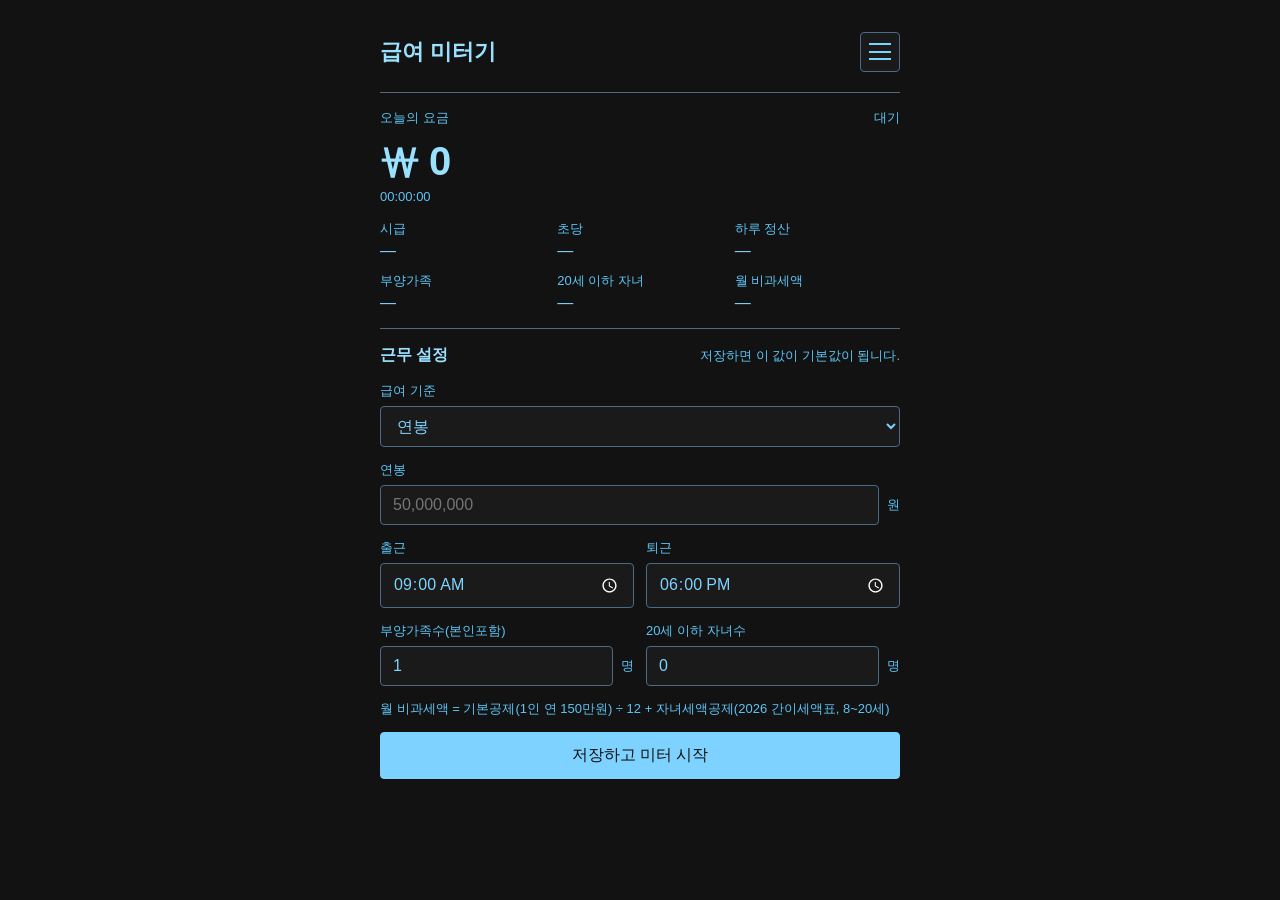
<file: index.html>
<!DOCTYPE html>
<html lang="ko">
  <head>
    <meta charset="UTF-8" />
    <meta name="viewport" content="width=device-width, initial-scale=1" />
    <title>월급 미터기 | 월급 계산기, 시급 미터기, 일급 계산기</title>
    <meta
      name="description"
      content="시급 미터기, 월급 미터기, 월급 계산기, 연봉 계산기, 일급 계산기. 출퇴근 시간 기준으로 급여가 실시간으로 쌓이는 급여 미터기입니다."
    />
    <meta
      name="keywords"
      content="월급 계산기, 미터기, 시급 미터기, 월급 미터기, 시급 계산기, 일급 계산기, 연봉 계산기, 급여 미터기, 실시간 급여, 하루 정산"
    />
    <meta name="author" content="시급 미터기" />
    <link rel="canonical" href="https://choisangsoo.github.io/wage/" />
    <meta property="og:type" content="website" />
    <meta property="og:locale" content="ko_KR" />
    <meta property="og:title" content="시급 미터기 | 월급 계산기, 월급 미터기" />
    <meta
      property="og:description"
      content="월급 계산기, 시급 미터기, 월급 미터기, 일급 계산기. 근무 시간 동안 급여가 실시간으로 올라갑니다."
    />
    <meta property="og:url" content="https://choisangsoo.github.io/wage/" />
    <meta name="twitter:card" content="summary" />
    <link rel="stylesheet" href="styles.css" />
  </head>
  <body>
    <div class="drawer-backdrop" id="drawer-backdrop"></div>
    <aside class="site-drawer" id="site-drawer" aria-hidden="true" aria-label="사이트 메뉴">
      <div class="drawer-head">
        <span>메뉴</span>
        <button type="button" class="drawer-close" id="drawer-close">닫기</button>
      </div>
      <nav>
        <a href="index.html" aria-current="page">미터기</a>
        <a href="about.html">소개</a>
        <a href="privacy.html">개인정보처리방침</a>
        <a href="contact.html">문의</a>
        <a href="ads.html">광고/제휴</a>
      </nav>
    </aside>
    <main class="app">
      <div class="app-head">
        <h1>급여 미터기</h1>
        <button type="button" class="menu-btn" id="menu-btn" aria-controls="site-drawer" aria-expanded="false" aria-label="메뉴 열기">
          <span></span>
          <span></span>
          <span></span>
        </button>
      </div>

      <section class="meter" aria-live="polite">
        <div class="meter-top">
          <span>오늘의 요금</span>
          <span id="status-pill">대기</span>
        </div>
        <p id="fare" class="fare">₩ 0</p>
        <p id="elapsed" class="elapsed">00:00:00</p>
        <dl class="stats">
          <div>
            <dt>시급</dt>
            <dd id="hourly">—</dd>
          </div>
          <div>
            <dt>초당</dt>
            <dd id="per-second">—</dd>
          </div>
          <div>
            <dt id="daily-label">하루 정산</dt>
            <dd id="daily">—</dd>
          </div>
        </dl>
        <dl class="stats">
          <div>
            <dt>부양가족</dt>
            <dd id="family-count">—</dd>
          </div>
          <div>
            <dt>20세 이하 자녀</dt>
            <dd id="child-count">—</dd>
          </div>
          <div>
            <dt>월 비과세액</dt>
            <dd id="tax-free">—</dd>
          </div>
        </dl>
      </section>

      <section class="panel">
        <div class="panel-head">
          <h2>근무 설정</h2>
          <p id="save-note" class="save-note">저장하면 이 값이 기본값이 됩니다.</p>
        </div>
        <form id="settings-form" class="form" novalidate>
          <label class="field">
            <span>급여 기준</span>
            <select id="pay-type" name="payType">
              <option value="annual">연봉</option>
              <option value="monthly">월급</option>
              <option value="daily">일급</option>
            </select>
          </label>
          <label class="field">
            <span id="amount-label">연봉</span>
            <div class="field-row">
              <input
                id="salary"
                name="salary"
                type="text"
                inputmode="numeric"
                autocomplete="off"
                placeholder="50,000,000"
              />
              <em>원</em>
            </div>
          </label>
          <div class="time-grid">
            <label class="field">
              <span>출근</span>
              <input id="start-time" name="startTime" type="time" required />
            </label>
            <label class="field">
              <span>퇴근</span>
              <input id="end-time" name="endTime" type="time" required />
            </label>
          </div>
          <div class="time-grid">
            <label class="field">
              <span>부양가족수(본인포함)</span>
              <div class="field-row">
                <input
                  id="dependents"
                  name="dependents"
                  type="number"
                  inputmode="numeric"
                  min="1"
                  max="20"
                  step="1"
                  required
                />
                <em>명</em>
              </div>
            </label>
            <label class="field">
              <span>20세 이하 자녀수</span>
              <div class="field-row">
                <input
                  id="children"
                  name="children"
                  type="number"
                  inputmode="numeric"
                  min="0"
                  max="19"
                  step="1"
                  required
                />
                <em>명</em>
              </div>
            </label>
          </div>
          <p class="hint">월 비과세액 = 기본공제(1인 연 150만원) ÷ 12 + 자녀세액공제(2026 간이세액표, 8~20세)</p>
          <p id="form-error" class="form-error" hidden></p>
          <button type="submit" class="save-btn">저장하고 미터 시작</button>
        </form>
      </section>
    </main>
    <script src="nav.js"></script>
    <script src="app.js"></script>
  </body>
</html>
</file>
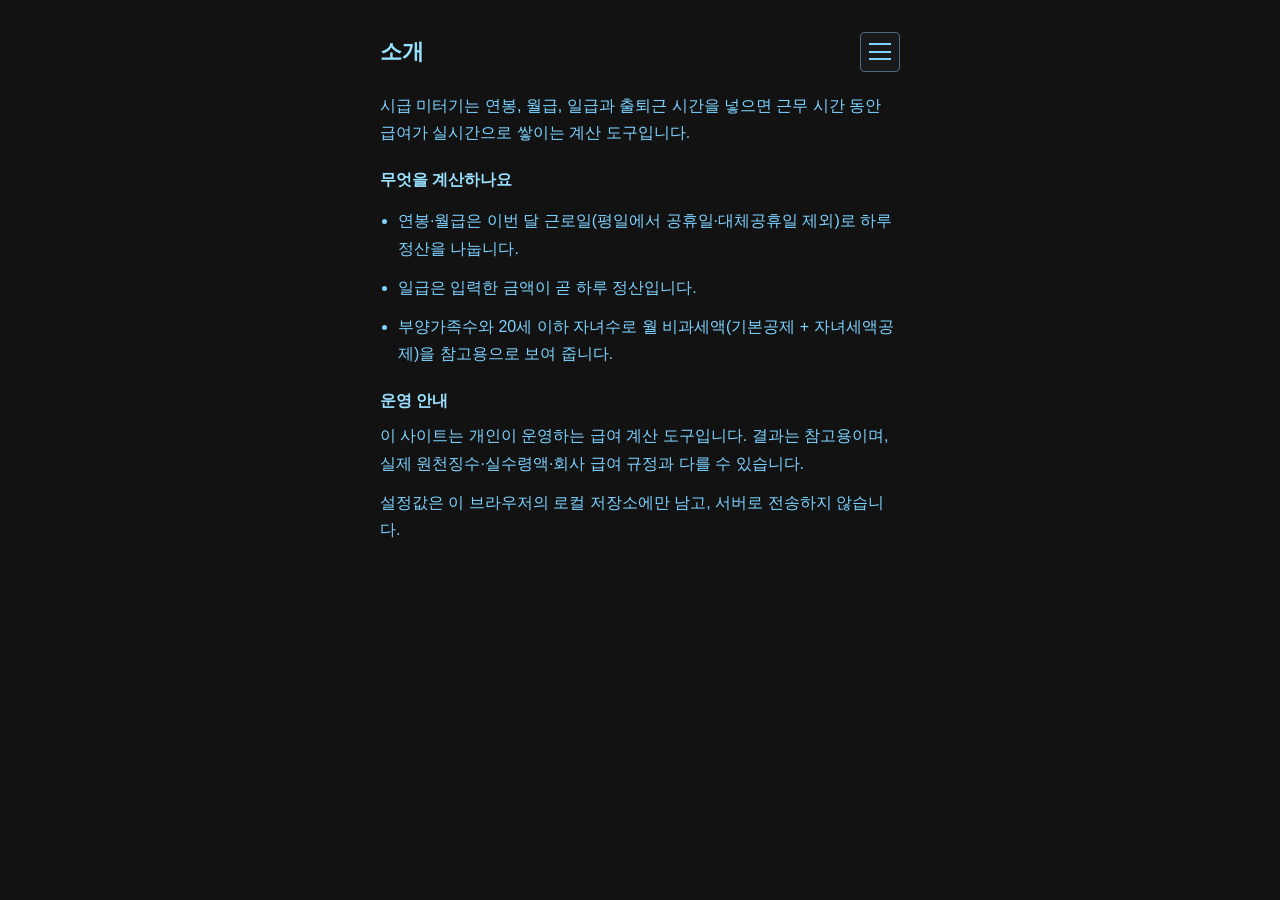
<file: about.html>
<!DOCTYPE html>
<html lang="ko">
  <head>
    <meta charset="UTF-8" />
    <meta name="viewport" content="width=device-width, initial-scale=1" />
    <title>소개 | 시급 미터기, 월급 계산기, 월급 미터기</title>
    <meta
      name="description"
      content="시급 미터기 소개. 월급 계산기, 연봉 계산기, 일급 계산기, 월급 미터기로 출퇴근 시간에 맞춰 실시간 급여를 확인하는 방법을 안내합니다."
    />
    <meta
      name="keywords"
      content="시급 미터기, 월급 계산기, 월급 미터기, 미터기, 시급 계산기, 일급 계산기, 연봉 계산기, 급여 미터기"
    />
    <link rel="canonical" href="https://choisangsoo.github.io/wage/about.html" />
    <meta property="og:type" content="website" />
    <meta property="og:locale" content="ko_KR" />
    <meta property="og:title" content="소개 | 시급 미터기, 월급 계산기" />
    <meta
      property="og:description"
      content="월급 계산기, 시급 미터기, 월급 미터기 소개. 연봉·월급·일급으로 실시간 급여를 계산합니다."
    />
    <meta property="og:url" content="https://choisangsoo.github.io/wage/about.html" />
    <link rel="stylesheet" href="styles.css" />
  </head>
  <body>
    <div class="drawer-backdrop" id="drawer-backdrop"></div>
    <aside class="site-drawer" id="site-drawer" aria-hidden="true" aria-label="사이트 메뉴">
      <div class="drawer-head">
        <span>메뉴</span>
        <button type="button" class="drawer-close" id="drawer-close">닫기</button>
      </div>
      <nav>
        <a href="index.html">미터기</a>
        <a href="about.html" aria-current="page">소개</a>
        <a href="privacy.html">개인정보처리방침</a>
        <a href="contact.html">문의</a>
        <a href="ads.html">광고/제휴</a>
      </nav>
    </aside>
    <main class="app">
      <div class="app-head">
        <h1>소개</h1>
        <button type="button" class="menu-btn" id="menu-btn" aria-controls="site-drawer" aria-expanded="false" aria-label="메뉴 열기">
          <span></span>
          <span></span>
          <span></span>
        </button>
      </div>
      <article class="prose">
        <p>
          시급 미터기는 연봉, 월급, 일급과 출퇴근 시간을 넣으면 근무 시간 동안 급여가
          실시간으로 쌓이는 계산 도구입니다.
        </p>
        <h2>무엇을 계산하나요</h2>
        <ul>
          <li>연봉·월급은 이번 달 근로일(평일에서 공휴일·대체공휴일 제외)로 하루 정산을 나눕니다.</li>
          <li>일급은 입력한 금액이 곧 하루 정산입니다.</li>
          <li>부양가족수와 20세 이하 자녀수로 월 비과세액(기본공제 + 자녀세액공제)을 참고용으로 보여 줍니다.</li>
        </ul>
        <h2>운영 안내</h2>
        <p>
          이 사이트는 개인이 운영하는 급여 계산 도구입니다. 결과는 참고용이며, 실제 원천징수·실수령액·회사
          급여 규정과 다를 수 있습니다.
        </p>
        <p>설정값은 이 브라우저의 로컬 저장소에만 남고, 서버로 전송하지 않습니다.</p>
      </article>
    </main>
    <script src="nav.js"></script>
  </body>
</html>
</file>
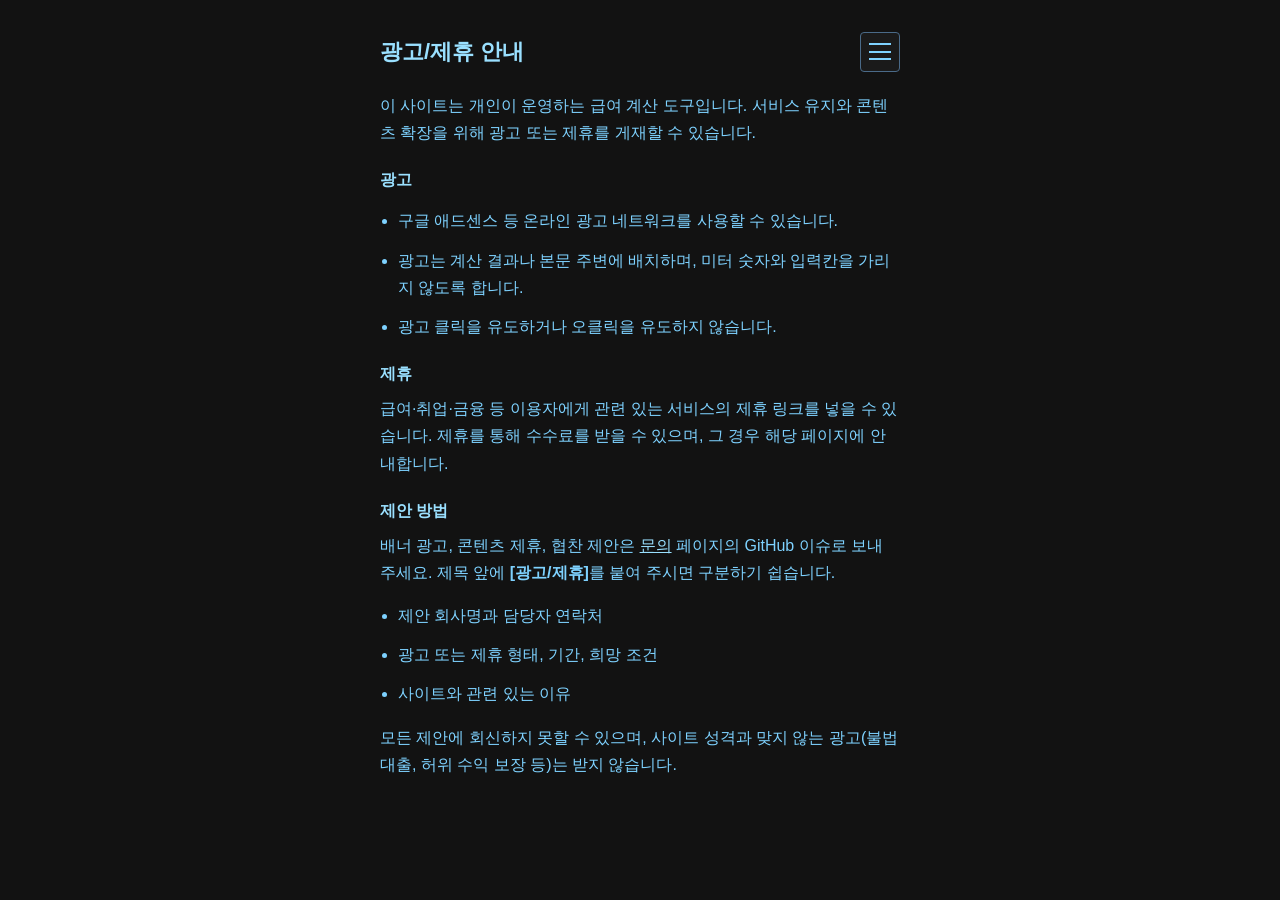
<file: ads.html>
<!DOCTYPE html>
<html lang="ko">
  <head>
    <meta charset="UTF-8" />
    <meta name="viewport" content="width=device-width, initial-scale=1" />
    <title>광고/제휴 안내 | 시급 미터기, 월급 계산기</title>
    <meta
      name="description"
      content="시급 미터기, 월급 계산기, 월급 미터기 광고 및 제휴 안내. 급여 계산 도구 제휴 제안을 받습니다."
    />
    <meta
      name="keywords"
      content="시급 미터기, 월급 계산기, 월급 미터기, 미터기, 광고, 제휴"
    />
    <link rel="canonical" href="https://choisangsoo.github.io/wage/ads.html" />
    <meta property="og:type" content="website" />
    <meta property="og:locale" content="ko_KR" />
    <meta property="og:title" content="광고/제휴 안내 | 시급 미터기" />
    <meta
      property="og:description"
      content="시급 미터기, 월급 계산기, 월급 미터기 광고·제휴 안내입니다."
    />
    <meta property="og:url" content="https://choisangsoo.github.io/wage/ads.html" />
    <link rel="stylesheet" href="styles.css" />
  </head>
  <body>
    <div class="drawer-backdrop" id="drawer-backdrop"></div>
    <aside class="site-drawer" id="site-drawer" aria-hidden="true" aria-label="사이트 메뉴">
      <div class="drawer-head">
        <span>메뉴</span>
        <button type="button" class="drawer-close" id="drawer-close">닫기</button>
      </div>
      <nav>
        <a href="index.html">미터기</a>
        <a href="about.html">소개</a>
        <a href="privacy.html">개인정보처리방침</a>
        <a href="contact.html">문의</a>
        <a href="ads.html" aria-current="page">광고/제휴</a>
      </nav>
    </aside>
    <main class="app">
      <div class="app-head">
        <h1>광고/제휴 안내</h1>
        <button type="button" class="menu-btn" id="menu-btn" aria-controls="site-drawer" aria-expanded="false" aria-label="메뉴 열기">
          <span></span>
          <span></span>
          <span></span>
        </button>
      </div>
      <article class="prose">
        <p>
          이 사이트는 개인이 운영하는 급여 계산 도구입니다. 서비스 유지와 콘텐츠 확장을 위해
          광고 또는 제휴를 게재할 수 있습니다.
        </p>
        <h2>광고</h2>
        <ul>
          <li>구글 애드센스 등 온라인 광고 네트워크를 사용할 수 있습니다.</li>
          <li>광고는 계산 결과나 본문 주변에 배치하며, 미터 숫자와 입력칸을 가리지 않도록 합니다.</li>
          <li>광고 클릭을 유도하거나 오클릭을 유도하지 않습니다.</li>
        </ul>
        <h2>제휴</h2>
        <p>
          급여·취업·금융 등 이용자에게 관련 있는 서비스의 제휴 링크를 넣을 수 있습니다.
          제휴를 통해 수수료를 받을 수 있으며, 그 경우 해당 페이지에 안내합니다.
        </p>
        <h2>제안 방법</h2>
        <p>
          배너 광고, 콘텐츠 제휴, 협찬 제안은
          <a href="contact.html">문의</a> 페이지의 GitHub 이슈로 보내 주세요. 제목 앞에
          <strong>[광고/제휴]</strong>를 붙여 주시면 구분하기 쉽습니다.
        </p>
        <ul>
          <li>제안 회사명과 담당자 연락처</li>
          <li>광고 또는 제휴 형태, 기간, 희망 조건</li>
          <li>사이트와 관련 있는 이유</li>
        </ul>
        <p>
          모든 제안에 회신하지 못할 수 있으며, 사이트 성격과 맞지 않는 광고(불법 대출, 허위 수익
          보장 등)는 받지 않습니다.
        </p>
      </article>
    </main>
    <script src="nav.js"></script>
  </body>
</html>
</file>
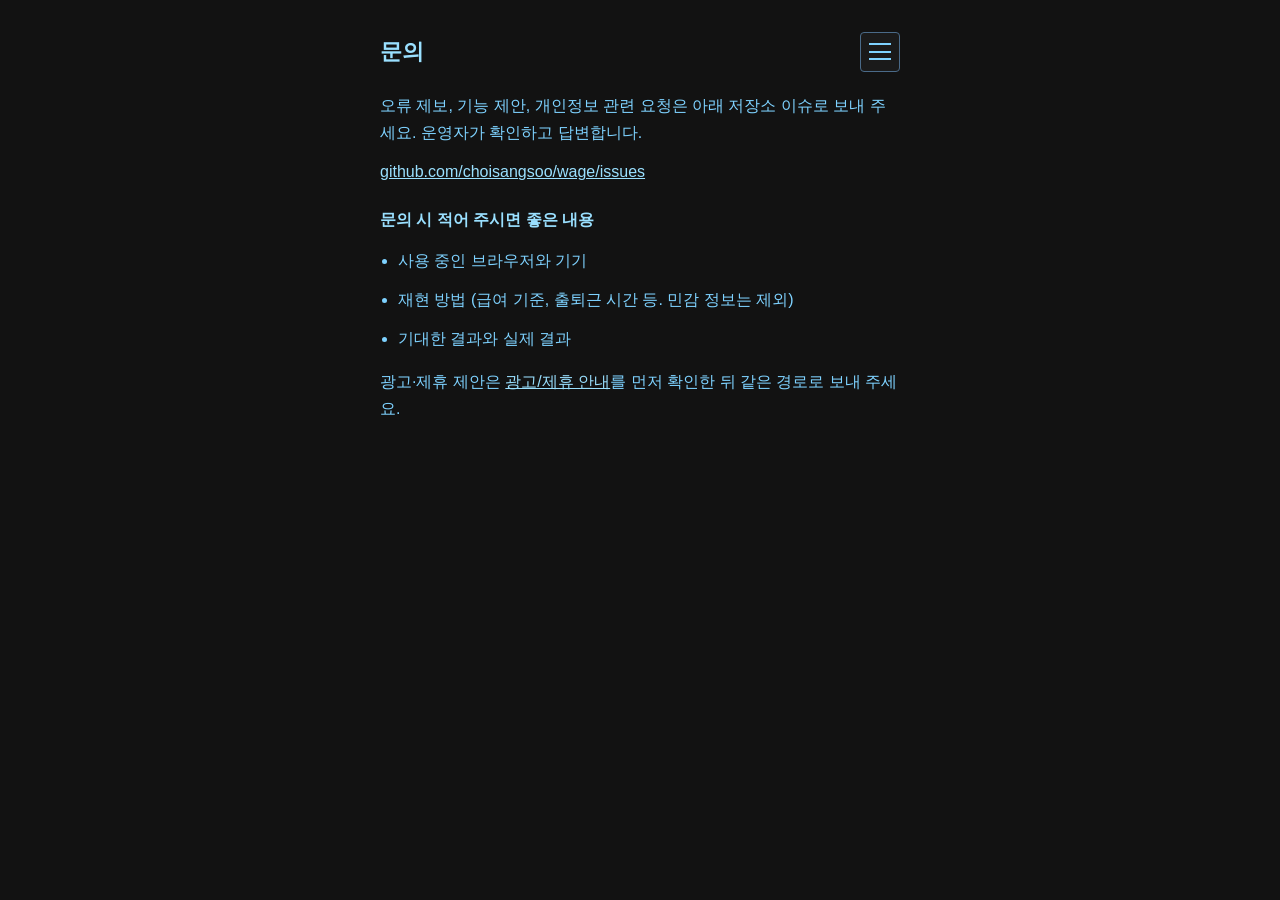
<file: contact.html>
<!DOCTYPE html>
<html lang="ko">
  <head>
    <meta charset="UTF-8" />
    <meta name="viewport" content="width=device-width, initial-scale=1" />
    <title>문의 | 시급 미터기, 월급 계산기, 월급 미터기</title>
    <meta
      name="description"
      content="시급 미터기, 월급 계산기, 월급 미터기, 일급 계산기 문의. 오류 제보와 기능 제안은 GitHub 이슈로 보내 주세요."
    />
    <meta
      name="keywords"
      content="시급 미터기, 월급 계산기, 월급 미터기, 미터기, 문의"
    />
    <link rel="canonical" href="https://choisangsoo.github.io/wage/contact.html" />
    <meta property="og:type" content="website" />
    <meta property="og:locale" content="ko_KR" />
    <meta property="og:title" content="문의 | 시급 미터기, 월급 계산기" />
    <meta
      property="og:description"
      content="시급 미터기, 월급 계산기, 월급 미터기 문의 안내입니다."
    />
    <meta property="og:url" content="https://choisangsoo.github.io/wage/contact.html" />
    <link rel="stylesheet" href="styles.css" />
  </head>
  <body>
    <div class="drawer-backdrop" id="drawer-backdrop"></div>
    <aside class="site-drawer" id="site-drawer" aria-hidden="true" aria-label="사이트 메뉴">
      <div class="drawer-head">
        <span>메뉴</span>
        <button type="button" class="drawer-close" id="drawer-close">닫기</button>
      </div>
      <nav>
        <a href="index.html">미터기</a>
        <a href="about.html">소개</a>
        <a href="privacy.html">개인정보처리방침</a>
        <a href="contact.html" aria-current="page">문의</a>
        <a href="ads.html">광고/제휴</a>
      </nav>
    </aside>
    <main class="app">
      <div class="app-head">
        <h1>문의</h1>
        <button type="button" class="menu-btn" id="menu-btn" aria-controls="site-drawer" aria-expanded="false" aria-label="메뉴 열기">
          <span></span>
          <span></span>
          <span></span>
        </button>
      </div>
      <article class="prose">
        <p>
          오류 제보, 기능 제안, 개인정보 관련 요청은 아래 저장소 이슈로 보내 주세요. 운영자가
          확인하고 답변합니다.
        </p>
        <p>
          <a href="https://github.com/choisangsoo/wage/issues" rel="noopener noreferrer"
            >github.com/choisangsoo/wage/issues</a
          >
        </p>
        <h2>문의 시 적어 주시면 좋은 내용</h2>
        <ul>
          <li>사용 중인 브라우저와 기기</li>
          <li>재현 방법 (급여 기준, 출퇴근 시간 등. 민감 정보는 제외)</li>
          <li>기대한 결과와 실제 결과</li>
        </ul>
        <p>광고·제휴 제안은 <a href="ads.html">광고/제휴 안내</a>를 먼저 확인한 뒤 같은 경로로 보내 주세요.</p>
      </article>
    </main>
    <script src="nav.js"></script>
  </body>
</html>
</file>
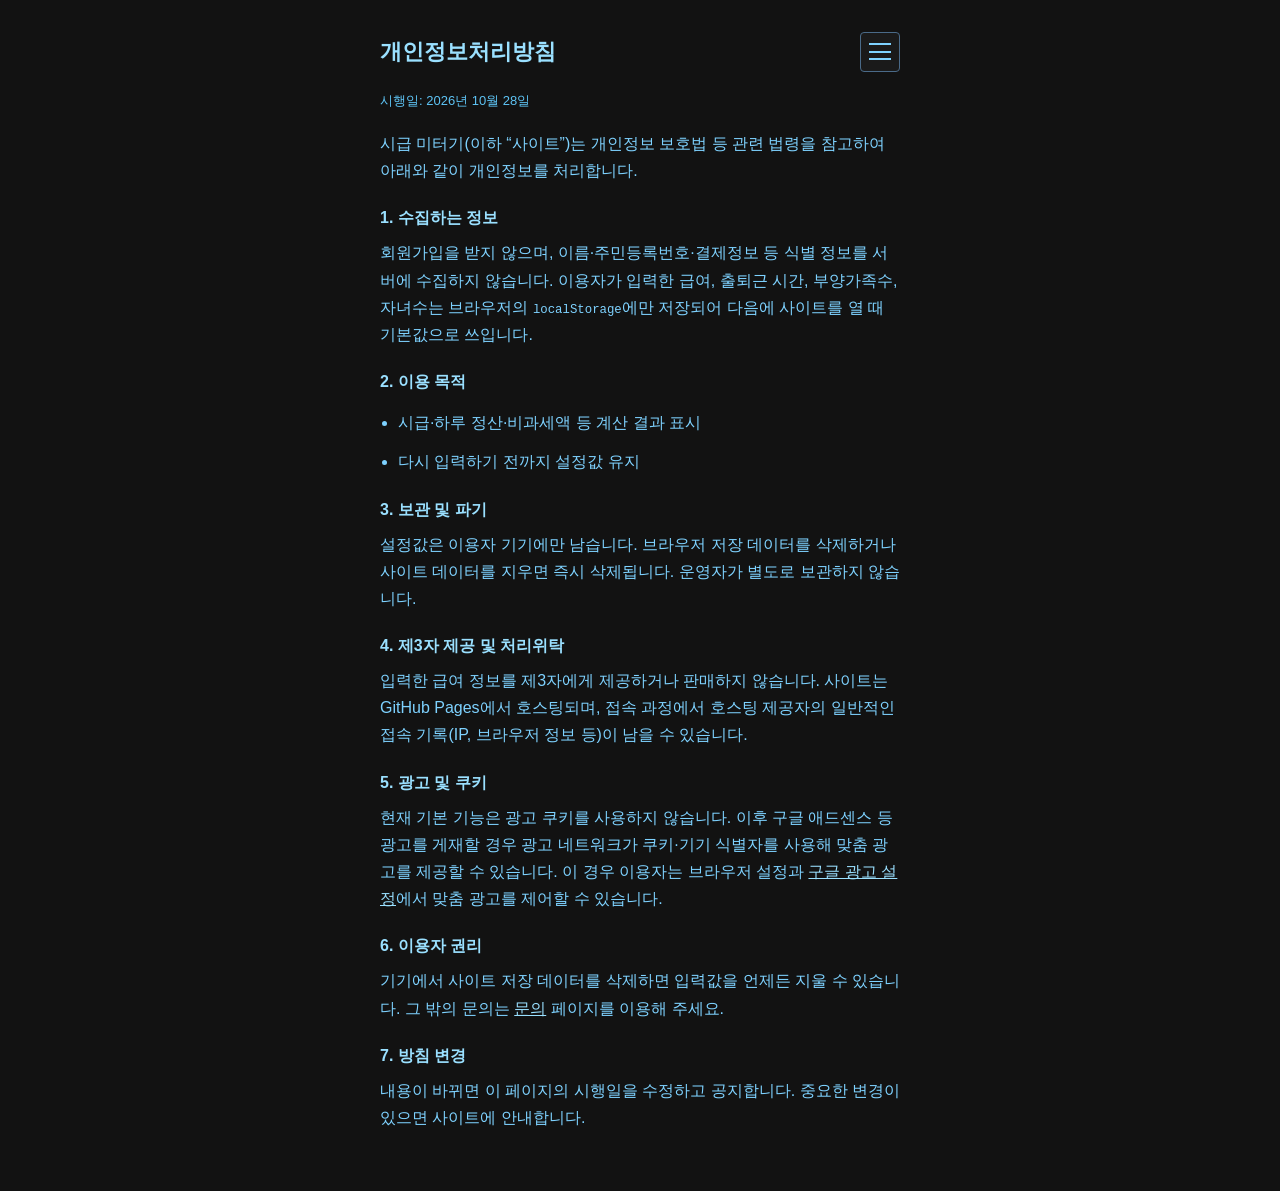
<file: privacy.html>
<!DOCTYPE html>
<html lang="ko">
  <head>
    <meta charset="UTF-8" />
    <meta name="viewport" content="width=device-width, initial-scale=1" />
    <title>개인정보처리방침 | 시급 미터기, 월급 계산기</title>
    <meta
      name="description"
      content="시급 미터기, 월급 계산기, 월급 미터기 개인정보처리방침. 급여 입력값은 브라우저에만 저장되며 서버로 전송하지 않습니다."
    />
    <meta
      name="keywords"
      content="시급 미터기, 월급 계산기, 월급 미터기, 개인정보처리방침, 미터기"
    />
    <link rel="canonical" href="https://choisangsoo.github.io/wage/privacy.html" />
    <meta property="og:type" content="website" />
    <meta property="og:locale" content="ko_KR" />
    <meta property="og:title" content="개인정보처리방침 | 시급 미터기" />
    <meta
      property="og:description"
      content="시급 미터기, 월급 계산기 개인정보처리방침. 입력값은 기기에만 저장됩니다."
    />
    <meta property="og:url" content="https://choisangsoo.github.io/wage/privacy.html" />
    <link rel="stylesheet" href="styles.css" />
  </head>
  <body>
    <div class="drawer-backdrop" id="drawer-backdrop"></div>
    <aside class="site-drawer" id="site-drawer" aria-hidden="true" aria-label="사이트 메뉴">
      <div class="drawer-head">
        <span>메뉴</span>
        <button type="button" class="drawer-close" id="drawer-close">닫기</button>
      </div>
      <nav>
        <a href="index.html">미터기</a>
        <a href="about.html">소개</a>
        <a href="privacy.html" aria-current="page">개인정보처리방침</a>
        <a href="contact.html">문의</a>
        <a href="ads.html">광고/제휴</a>
      </nav>
    </aside>
    <main class="app">
      <div class="app-head">
        <h1>개인정보처리방침</h1>
        <button type="button" class="menu-btn" id="menu-btn" aria-controls="site-drawer" aria-expanded="false" aria-label="메뉴 열기">
          <span></span>
          <span></span>
          <span></span>
        </button>
      </div>
      <p class="updated">시행일: 2026년 10월 28일</p>
      <article class="prose">
        <p>
          시급 미터기(이하 “사이트”)는 개인정보 보호법 등 관련 법령을 참고하여 아래와 같이
          개인정보를 처리합니다.
        </p>
        <h2>1. 수집하는 정보</h2>
        <p>
          회원가입을 받지 않으며, 이름·주민등록번호·결제정보 등 식별 정보를 서버에 수집하지 않습니다.
          이용자가 입력한 급여, 출퇴근 시간, 부양가족수, 자녀수는 브라우저의
          <code>localStorage</code>에만 저장되어 다음에 사이트를 열 때 기본값으로 쓰입니다.
        </p>
        <h2>2. 이용 목적</h2>
        <ul>
          <li>시급·하루 정산·비과세액 등 계산 결과 표시</li>
          <li>다시 입력하기 전까지 설정값 유지</li>
        </ul>
        <h2>3. 보관 및 파기</h2>
        <p>
          설정값은 이용자 기기에만 남습니다. 브라우저 저장 데이터를 삭제하거나 사이트 데이터를
          지우면 즉시 삭제됩니다. 운영자가 별도로 보관하지 않습니다.
        </p>
        <h2>4. 제3자 제공 및 처리위탁</h2>
        <p>
          입력한 급여 정보를 제3자에게 제공하거나 판매하지 않습니다. 사이트는 GitHub Pages에서
          호스팅되며, 접속 과정에서 호스팅 제공자의 일반적인 접속 기록(IP, 브라우저 정보 등)이
          남을 수 있습니다.
        </p>
        <h2>5. 광고 및 쿠키</h2>
        <p>
          현재 기본 기능은 광고 쿠키를 사용하지 않습니다. 이후 구글 애드센스 등 광고를 게재할 경우
          광고 네트워크가 쿠키·기기 식별자를 사용해 맞춤 광고를 제공할 수 있습니다. 이 경우
          이용자는 브라우저 설정과
          <a href="https://adssettings.google.com" rel="noopener noreferrer">구글 광고 설정</a>에서
          맞춤 광고를 제어할 수 있습니다.
        </p>
        <h2>6. 이용자 권리</h2>
        <p>
          기기에서 사이트 저장 데이터를 삭제하면 입력값을 언제든 지울 수 있습니다. 그 밖의 문의는
          <a href="contact.html">문의</a> 페이지를 이용해 주세요.
        </p>
        <h2>7. 방침 변경</h2>
        <p>
          내용이 바뀌면 이 페이지의 시행일을 수정하고 공지합니다. 중요한 변경이 있으면 사이트에
          안내합니다.
        </p>
      </article>
    </main>
    <script src="nav.js"></script>
  </body>
</html>
</file>
<file: styles.css>
* {
  box-sizing: border-box;
}

html,
body {
  margin: 0;
  min-height: 100%;
  background: #121212;
  color: #7ed2ff;
  color-scheme: dark;
  font-family: -apple-system, BlinkMacSystemFont, "Apple SD Gothic Neo", "Noto Sans KR", sans-serif;
}

body {
  padding: 32px 16px 48px;
}

body.drawer-open {
  overflow: hidden;
}

.app {
  width: min(520px, 100%);
  margin: 0 auto;
}

.app-head {
  display: flex;
  align-items: center;
  justify-content: space-between;
  gap: 12px;
  margin-bottom: 20px;
}

.app-head h1 {
  margin-bottom: 0;
}

.menu-btn {
  flex: 0 0 auto;
  display: grid;
  gap: 5px;
  width: 40px;
  height: 40px;
  padding: 10px 8px;
  border: 1px solid #4a6a88;
  border-radius: 4px;
  background: #1a1a1a;
  cursor: pointer;
}

.menu-btn span {
  display: block;
  height: 2px;
  background: #7ed2ff;
}

.drawer-backdrop {
  position: fixed;
  inset: 0;
  z-index: 30;
  background: rgba(0, 0, 0, 0.55);
  opacity: 0;
  visibility: hidden;
  pointer-events: none;
  transition: opacity 0.2s ease, visibility 0.2s ease;
}

.drawer-backdrop.is-open {
  opacity: 1;
  visibility: visible;
  pointer-events: auto;
}

.site-drawer {
  position: fixed;
  top: 0;
  right: 0;
  z-index: 40;
  display: flex;
  flex-direction: column;
  width: min(280px, 86vw);
  height: 100%;
  background: #1a1a1a;
  border-left: 1px solid #4a6a88;
  opacity: 0;
  visibility: hidden;
  pointer-events: none;
  transition: opacity 0.2s ease, visibility 0.2s ease;
}

.site-drawer.is-open {
  opacity: 1;
  visibility: visible;
  pointer-events: auto;
}

.drawer-head {
  display: flex;
  align-items: center;
  justify-content: space-between;
  gap: 12px;
  padding: 18px 16px;
  border-bottom: 1px solid #4a6a88;
  color: #9ae0ff;
  font-weight: 700;
}

.drawer-close {
  padding: 6px 10px;
  border: 1px solid #4a6a88;
  border-radius: 4px;
  background: transparent;
  color: #7ed2ff;
  font: inherit;
  font-size: 13px;
  cursor: pointer;
}

.site-drawer nav {
  display: grid;
  padding: 8px;
}

.site-drawer nav a {
  padding: 12px;
  color: #7ed2ff;
  text-decoration: none;
}

.site-drawer nav a:hover,
.site-drawer nav a[aria-current="page"] {
  color: #9ae0ff;
  background: #121212;
}

.prose p,
.prose li {
  margin: 0 0 12px;
  line-height: 1.7;
}

.prose h2 {
  margin: 24px 0 10px;
}

.prose ul {
  padding-left: 18px;
}

.prose a {
  color: #9ae0ff;
}

.prose code {
  font-size: 0.95em;
}

.updated {
  margin: 0 0 20px;
  color: #5ec4f5;
  font-size: 13px;
}

h1,
h2 {
  margin: 0;
  font-weight: 700;
  color: #9ae0ff;
}

h1 {
  margin-bottom: 20px;
  font-size: 22px;
}

h2 {
  font-size: 16px;
}

.meter,
.panel {
  padding: 16px 0;
  border-top: 1px solid #4a6a88;
}

.meter-top,
.panel-head {
  display: flex;
  align-items: baseline;
  justify-content: space-between;
  gap: 12px;
}

.meter-top,
.save-note,
.elapsed,
.hint,
.stats dt,
.field span,
.field-row em {
  color: #5ec4f5;
  font-size: 13px;
}

.fare {
  margin: 10px 0 4px;
  color: #9ae0ff;
  font-variant-numeric: tabular-nums;
  font-size: 40px;
  line-height: 1.2;
  font-weight: 700;
}

.elapsed {
  margin: 0 0 16px;
  font-variant-numeric: tabular-nums;
}

.stats {
  display: grid;
  grid-template-columns: repeat(3, 1fr);
  gap: 12px;
  margin: 0;
}

.stats + .stats {
  margin-top: 12px;
}

.stats dt,
.stats dd {
  margin: 0;
}

.stats dd {
  margin-top: 4px;
}

.panel-head {
  margin-bottom: 16px;
}

.save-note {
  margin: 0;
  text-align: right;
}

.form {
  display: grid;
  gap: 14px;
}

.field {
  display: grid;
  gap: 6px;
}

.field-row {
  display: grid;
  grid-template-columns: 1fr auto;
  align-items: center;
  gap: 8px;
}

.field-row em {
  font-style: normal;
}

input,
select {
  width: 100%;
  padding: 10px 12px;
  border: 1px solid #4a6a88;
  border-radius: 4px;
  background: #1a1a1a;
  color: #7ed2ff;
  font: inherit;
}

input:focus,
select:focus {
  outline: 2px solid #7ed2ff;
  outline-offset: 1px;
}

.time-grid {
  display: grid;
  grid-template-columns: 1fr 1fr;
  gap: 12px;
}

.hint,
.form-error {
  margin: 0;
  font-size: 13px;
}

.form-error {
  color: #f0b6b6;
}

.save-btn {
  width: 100%;
  padding: 12px;
  border: 1px solid #7ed2ff;
  border-radius: 4px;
  background: #7ed2ff;
  color: #121212;
  font: inherit;
  cursor: pointer;
}

.save-btn:hover {
  background: #9ae0ff;
}

@media (max-width: 520px) {
  .panel-head {
    display: grid;
    gap: 4px;
  }

  .save-note {
    text-align: left;
  }

  .stats {
    grid-template-columns: 1fr;
  }
}
</file>
